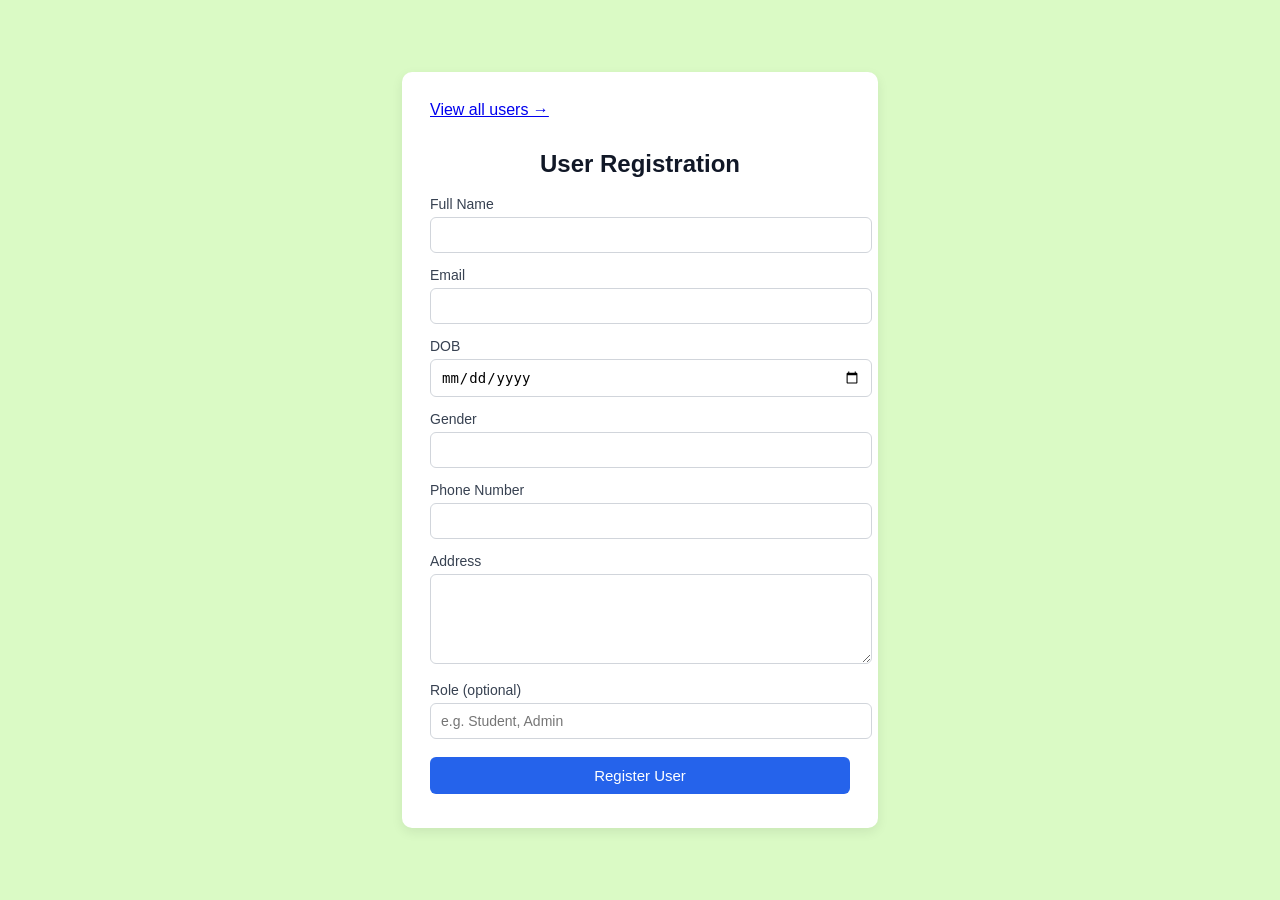
<file: index.html>
<!DOCTYPE html>
<html lang="en">
  <head>
    <meta charset="UTF-8" />
    <title>User Registration</title>
    <meta name="viewport" content="width=device-width, initial-scale=1.0" />
    <link rel="stylesheet" href="Style.css" />
  </head>
  <body class="reg-page ">
    <div class="container">
       <a href="list.html">View all users →</a>
      <h2>User Registration</h2>
      <form id="userForm">
        <div class="field">
          <label for="fullName">Full Name</label>
          <input id="fullName" name="fullName" type="text" required />
        </div>

        <div class="field">
          <label for="email">Email</label>
          <input id="email" name="email" type="email" required />
        </div>
        <div class="field">
          <label for="email">DOB</label>
          <input id="Number" name="Number" type="date" required />
        </div>
        <div class="field">
        <label for="Gender">Gender</label>
        <input id="Gender" name="Gender" type="text" required />
      </div>
        <div class="field">
          <label for="phone">Phone Number</label>
          <input id="phone" name="phone" type="tel" />
        </div>

        <div class="field">
          <label for="address">Address</label>
          <textarea id="address" name="address"></textarea>
        </div>

        <div class="field">
          <label for="role">Role (optional)</label>
          <input
            id="role"
            name="role"
            type="text"
            placeholder="e.g. Student, Admin"
          />
        </div>

        <button type="submit">Register User</button>
        <div id="msg" class="message"></div>
      </form>
    </div>
  </body>
 <script src="Reg Form.js"></script>
</html>
</file>
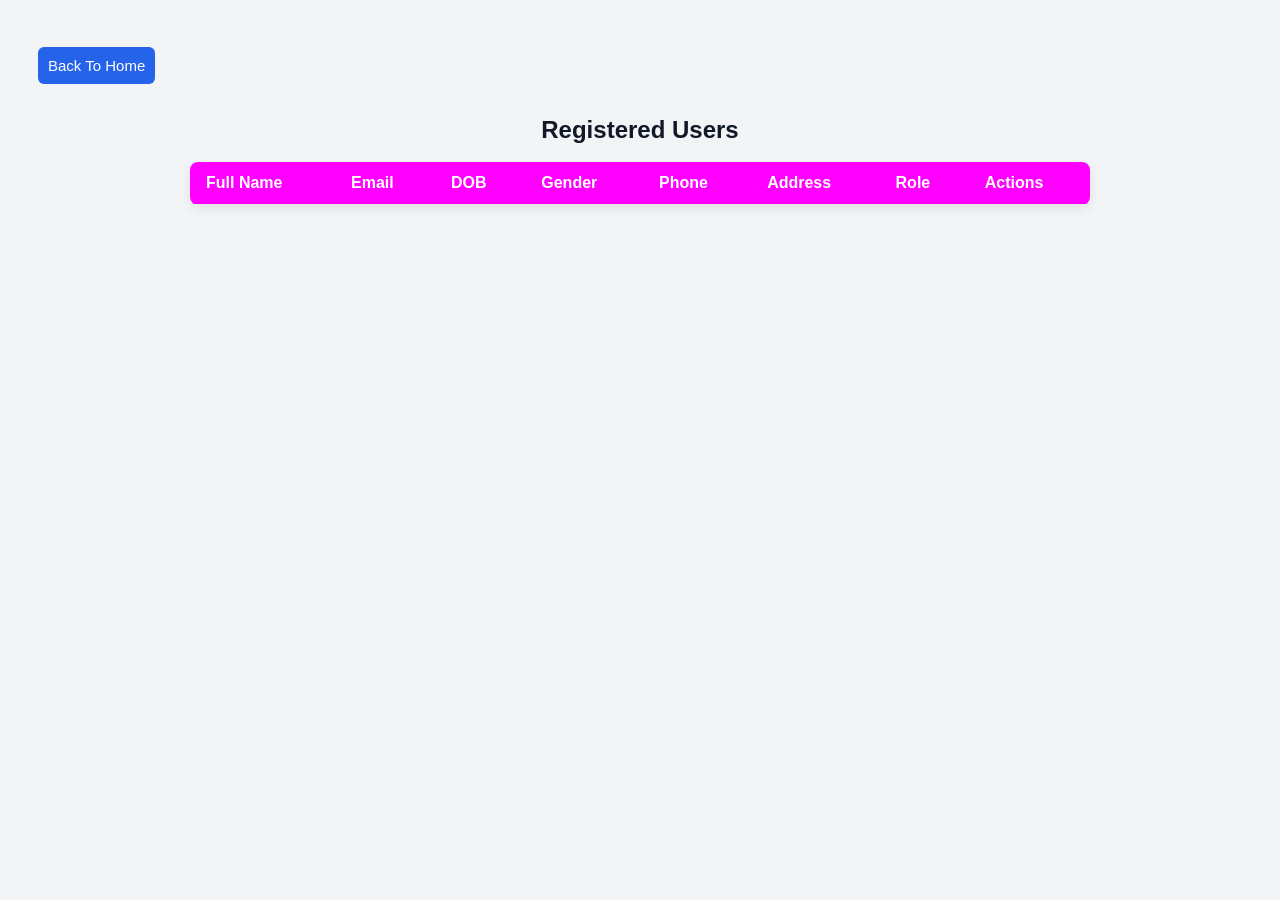
<file: list.html>
<!DOCTYPE html>
<html lang="en">
  <head>
    <meta charset="UTF-8" />
    <title>User List</title>
    <meta name="viewport" content="width=device-width, initial-scale=1.0" />
    <link rel="stylesheet" href="Style.css" />
  </head>
  <body class="list-page">
      <a href="index.html">
      <button>Back To Home</button></a>
    <h2>Registered Users</h2>
    <table id="userTable">
      <thead>
        <tr>
          <th>Full Name</th>
          <th>Email</th>
          <th>DOB</th>
          <th>Gender</th>
          <th>Phone</th>
          <th>Address</th>
          <th>Role</th>
          <th>Actions</th>
        </tr>
      </thead>
      <tbody></tbody>
    </table>

    <!-- Update Popup -->
    <div id="overlay"></div>
    <div id="updatePopup">
      <h3>Update User</h3>
      <form id="updateForm">
        <input type="hidden" id="updateId" />
        <label for="updateFullName">Full Name</label>
        <input type="text" id="updateFullName" required />
        <label for="updateEmail">Email</label>
        <input type="email" id="updateEmail" required />
        <label for="updateDOB">DOB</label>
        <input type="date" id="updateDOB" required />
        <label for="updateGender">Gender</label>
        <input type="text" id="updateGender" required />
        <label for="updatePhone">Phone</label>
        <input type="tel" id="updatePhone" />
        <label for="updateAddress">Address</label>
        <textarea id="updateAddress"></textarea>
        <label for="updateRole">Role</label>
        <input type="text" id="updateRole" />
        <button type="submit">Update User</button>
        <button type="button" class="closeBtn" onclick="closePopup()">
          Cancel
        </button>
      </form>
    </div>
  </body>
  <script src="Reg Form.js"></script>
</html>
</file>
<file: Style.css>
/* ========== GLOBAL RESET ========== */
*.reg-page  {
  box-sizing: border-box;
  margin: 0;
  padding: 0;
  font-family: Arial, sans-serif;
}

/* ========== PAGE 1 (Registration Page) ========== */
body.reg-page {
  min-height: 100vh;
  display: flex;
  justify-content: center;
  align-items: center;
  background: #dafac5;
  padding: 20px;
}

.container {
  background: #ffffff;
  padding: 24px 28px;
  border-radius: 10px;
  width: 100%;
  max-width: 420px;
  box-shadow: 0 4px 12px rgba(0, 0, 0, 0.08);
}

h2 {
  text-align: center;
  margin-bottom: 18px;
  color: #111827;
}

.field {
  margin-bottom: 14px;
}

label {
  display: block;
  margin-bottom: 5px;
  font-size: 14px;
  color: #374151;
}

input,
textarea {
  width: 100%;
  padding: 9px 10px;
  border-radius: 6px;
  border: 1px solid #d1d5db;
  font-size: 14px;
  outline: none;
  transition: border-color 0.15s, background-color 0.15s;
}

input:focus,
textarea:focus {
  border-color: #2563eb;
  background-color: rgba(164, 209, 149, 0.40);
}

textarea {
  resize: vertical;
  min-height: 70px;
}

a {
  display: inline-block;
  margin-top: 5px;
  margin-bottom: 12px;
}

/* Buttons */
button {
  width: 100%;
  padding: 10px;
  margin-top: 4px;
  border-radius: 6px;
  border: none;
  background: #2563eb;
  color: #ffffff;
  font-size: 15px;
  cursor: pointer;
  transition: background 0.15s;
}

button:hover {
  background: #edd79d;
}

/* Messages */
.message {
  margin-top: 10px;
  font-size: 14px;
  text-align: center;
}

.message.success {
  color: #16a34a;
}

.message.error {
  color: #dc2626;
}

/* ========================================================= */
/* ========== PAGE 2 (User List Page) ========== */
/* ========================================================= */

body.list-page {
  background: #f3f4f6;
  padding: 30px;
  font-family: Arial, sans-serif; 
}
a .list-page {
  display: inline-block;
  margin-top: 5px;
  margin-bottom: 12px;
 
}
table {
  width: 100%;
  max-width: 900px;
  margin: 0 auto;
  border-collapse: collapse;
  background: #fff;
  border-radius: 8px;
  box-shadow: 0 4px 12px rgba(0,0,0,0.08);
  overflow: hidden;
}

th, td {
  padding: 12px 16px;
  border-bottom: 1px solid #e5e7eb;
  text-align: left;
}

th {
  background: fuchsia;
  color: white;
}

tr:hover {
  background-color: #f0f4ff;
}

/* Action buttons inside table */
.btn-update,
.btn-delete {
  border: none;
  padding: 6px 12px;
  border-radius: 4px;
  color: white;
  cursor: pointer;
  font-size: 14px;
}

.btn-update {
  background-color: #fbbf24;
}

.btn-update:hover {
  background-color: #d29e1c;
}

.btn-delete {
  background-color: #ef4444;
}

.btn-delete:hover {
  background-color: #b91c1c;
}

/* ========== Update Popup ========== */
#updatePopup {
  display: none;
  position: fixed;
  top: 50%;
  left: 50%;
  width: 400px;
  max-width: 90%;
  transform: translate(-50%, -50%);
  background: white;
  padding: 20px 30px;
  box-shadow: 0 4px 16px rgba(0,0,0,0.25);
  border-radius: 10px;
  z-index: 1000;
}

#updatePopup label {
  display: block;
  margin-top: 12px;
  font-weight: bold;
}

#updatePopup input,
#updatePopup textarea {
  width: 100%;
  padding: 8px;
  margin-top: 4px;
  border: 1px solid #ccc;
  border-radius: 5px;
  font-size: 14px;
}

#updatePopup textarea {
  resize: vertical;
  min-height: 50px;
}

#updatePopup button {
  margin-top: 16px;
  width: 100%;
  padding: 10px;
  background-color: #2563eb;
  border: none;
  color: white;
  font-weight: bold;
  border-radius: 6px;
  cursor: pointer;
  font-size: 16px;
}

#updatePopup .closeBtn {
  background-color: #ef4444;
  margin-top: 10px;
}

/* Overlay */
#overlay {
  position: fixed;
  top: 0; 
  left: 0; 
  right: 0; 
  bottom: 0;
  background-color: rgba(0,0,0,0.4);
  display: none;
  z-index: 999;
}
</file>
